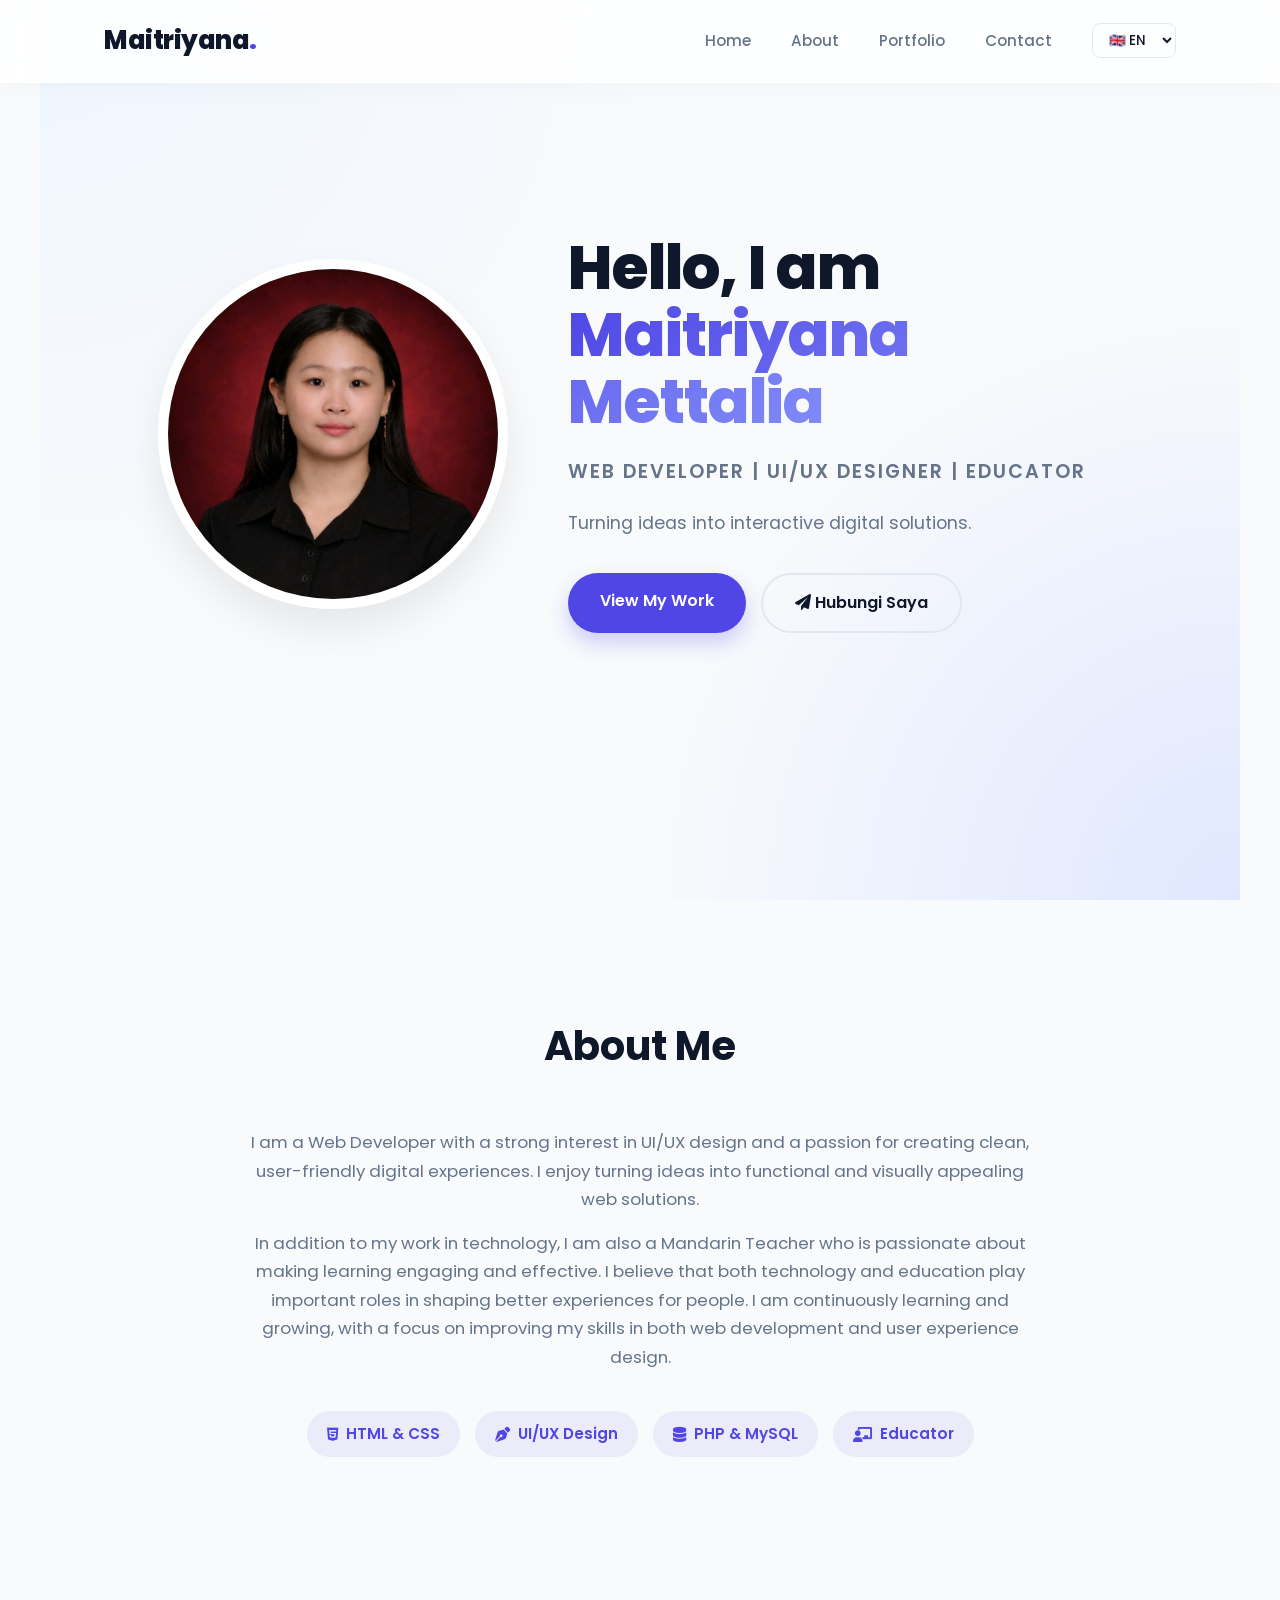
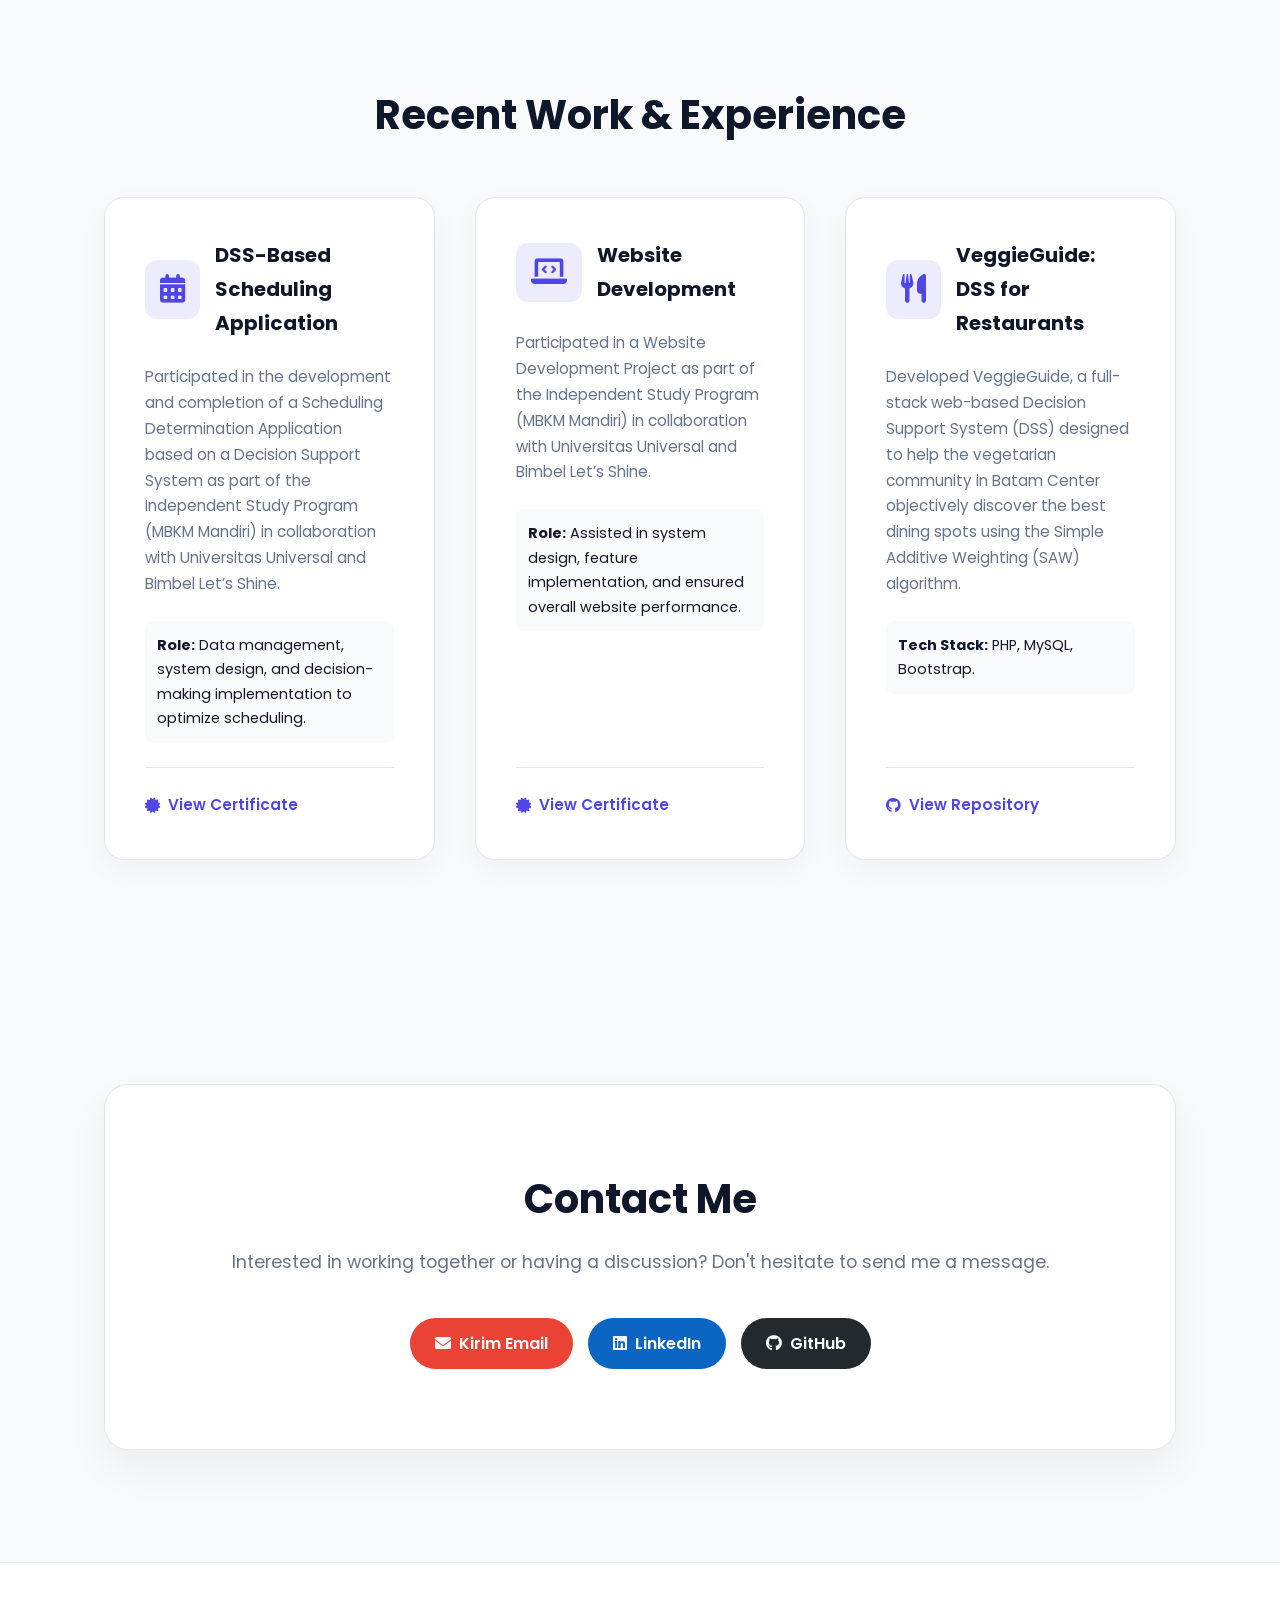
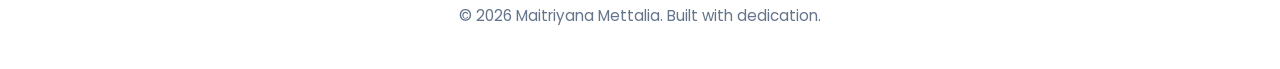
<file: portofolio/index.html>
<!DOCTYPE html>
<html lang="id">
<head>
    <meta charset="UTF-8">
    <meta name="viewport" content="width=device-width, initial-scale=1.0">
    <title>Portofolio Profesional | Maitriyana Mettalia</title>
    <link rel="stylesheet" href="https://cdnjs.cloudflare.com/ajax/libs/font-awesome/6.0.0/css/all.min.css">
    <link href="https://fonts.googleapis.com/css2?family=Poppins:wght@300;400;500;600;700;800&display=swap" rel="stylesheet">
    <link rel="stylesheet" href="style.css">
</head>
<body>

    <header>
        <nav class="navbar">
            <div class="logo">Maitriyana<span>.</span></div>
            <ul class="nav-links">
                <li><a href="#beranda" data-i18n="nav_home">Beranda</a></li>
                <li><a href="#tentang" data-i18n="nav_about">Tentang</a></li>
                <li><a href="#portofolio" data-i18n="nav_portfolio">Portofolio</a></li>
                <li><a href="#kontak" data-i18n="nav_contact">Kontak</a></li>
                <li class="lang-selector">
                    <select id="language-switcher">
                        <option value="id">🇮🇩 ID</option>
                        <option value="en">🇬🇧 EN</option>
                        <option value="zh">🇨🇳 ZH</option>
                    </select>
                </li>
            </ul>
            <div class="hamburger">
                <i class="fas fa-bars"></i>
            </div>
        </nav>
    </header>

    <section id="beranda" class="hero">
        <div class="hero-container">
            <div class="hero-image">
                <img src="foto.png" alt="Foto Profil Maitriyana Mettalia">
            </div>
            <div class="hero-content">
                <h1 data-i18n="hero_hello">Halo, Saya <br><span class="highlight">Maitriyana Mettalia</span></h1>
                <h3 data-i18n="hero_role">Web Developer | UI/UX Designer | Educator</h3>
                <p data-i18n="hero_desc">Mengubah Ide Menjadi Solusi Digital yang Interaktif.</p>
                <div class="hero-buttons">
                    <a href="#portofolio" class="btn btn-primary" data-i18n="hero_btn">Lihat Karya Saya</a>
                    <a href="#kontak" class="btn btn-outline"><i class="fas fa-paper-plane"></i> Hubungi Saya</a>
                </div>
            </div>
        </div>
    </section>

    <section id="tentang" class="about">
        <h2 class="section-title" data-i18n="about_title">Tentang Saya</h2>
        <div class="about-container">
            <div class="about-text">
                <p data-i18n="about_p1">Saya adalah seorang Web Developer dengan minat kuat pada desain UI/UX dan bersemangat menciptakan pengalaman digital yang bersih dan ramah pengguna. Saya senang mengubah ide menjadi solusi web yang fungsional dan menarik secara visual.</p>
                <p data-i18n="about_p2">Selain pekerjaan saya di bidang teknologi, saya juga seorang Guru Mandarin yang bersemangat membuat pembelajaran menjadi menarik dan efektif. Saya percaya bahwa teknologi dan pendidikan memainkan peran penting dalam membentuk pengalaman yang lebih baik bagi banyak orang.</p>
                
                <div class="skills-container">
                    <span class="skill-tag"><i class="fab fa-html5"></i> HTML & CSS</span>
                    <span class="skill-tag"><i class="fas fa-pen-nib"></i> UI/UX Design</span>
                    <span class="skill-tag"><i class="fas fa-database"></i> PHP & MySQL</span>
                    <span class="skill-tag"><i class="fas fa-chalkboard-teacher"></i> Educator</span>
                </div>
            </div>
        </div>
    </section>

    <section id="portofolio" class="portfolio">
        <h2 class="section-title" data-i18n="port_title">Karya Terbaru & Pengalaman</h2>
        <div class="portfolio-grid">
            
            <div class="project-card">
                <div class="project-content">
                    <div class="project-header">
                        <i class="fas fa-calendar-alt project-icon"></i>
                        <h3>DSS-Based Scheduling Application</h3>
                    </div>
                    <p data-i18n="proj1_desc">Berpartisipasi dalam pengembangan Aplikasi Penentuan Jadwal berbasis Sistem Pendukung Keputusan sebagai bagian dari Program Studi Independen (MBKM Mandiri).</p>
                    <div class="project-role">
                        <strong data-i18n="role_label">Peran:</strong> <span data-i18n="proj1_role">Manajemen data, desain sistem, dan implementasi keputusan.</span>
                    </div>
                </div>
                <div class="project-footer">
                    <a href="https://www.linkedin.com/in/maitriyana-mettalia/overlay/1776688630826/single-media-viewer/?profileId=ACoAAEQzmz0BlQxEG2X2-KrSVITSXhInn2BBWDU" target="_blank" class="btn-link"><i class="fas fa-certificate"></i> <span data-i18n="btn_cert">Lihat Sertifikat</span></a>
                </div>
            </div>

            <div class="project-card">
                <div class="project-content">
                    <div class="project-header">
                        <i class="fas fa-laptop-code project-icon"></i>
                        <h3>Website Development</h3>
                    </div>
                    <p data-i18n="proj2_desc">Berpartisipasi dalam Proyek Pengembangan Website sebagai bagian dari Program Studi Independen (MBKM Mandiri) bersama Universitas Universal.</p>
                    <div class="project-role">
                        <strong data-i18n="role_label">Peran:</strong> <span data-i18n="proj2_role">Membantu desain sistem, implementasi fitur, dan memastikan kinerja website.</span>
                    </div>
                </div>
                <div class="project-footer">
                    <a href="https://www.linkedin.com/in/maitriyana-mettalia/overlay/1776688769672/single-media-viewer/?profileId=ACoAAEQzmz0BlQxEG2X2-KrSVITSXhInn2BBWDU" target="_blank" class="btn-link"><i class="fas fa-certificate"></i> <span data-i18n="btn_cert">Lihat Sertifikat</span></a>
                </div>
            </div>

            <div class="project-card">
                <div class="project-content">
                    <div class="project-header">
                        <i class="fas fa-utensils project-icon"></i>
                        <h3>VeggieGuide: DSS for Restaurants</h3>
                    </div>
                    <p data-i18n="proj3_desc">Mengembangkan Sistem Pendukung Keputusan (SPK) web full-stack untuk membantu komunitas vegetarian menemukan tempat makan terbaik menggunakan algoritma SAW.</p>
                    <div class="project-role">
                        <strong>Tech Stack:</strong> PHP, MySQL, Bootstrap.
                    </div>
                </div>
                <div class="project-footer">
                    <a href="https://github.com/maitriyanamettallia/VeggieGuide/tree/main/WEB%20TA" target="_blank" class="btn-link"><i class="fab fa-github"></i> <span data-i18n="btn_repo">Lihat Repository</span></a>
                </div>
            </div>

        </div>
    </section>

    <section id="kontak" class="contact">
        <div class="contact-box">
            <h2 data-i18n="contact_title">Siap Memulai Proyek?</h2>
            <p data-i18n="contact_desc">Tertarik untuk bekerja sama atau berdiskusi? Jangan ragu untuk mengirimkan pesan kepada saya.</p>
            <div class="social-links">
                <a href="https://mail.google.com/mail/?view=cm&fs=1&to=maitriyanamettalia@gmail.com" target="_blank" class="social-btn email-btn"><i class="fas fa-envelope"></i> Kirim Email</a>
                <a href="https://www.linkedin.com/in/maitriyana-mettalia/" target="_blank" class="social-btn linkedin-btn"><i class="fab fa-linkedin"></i> LinkedIn</a>
                <a href="https://github.com/maitriyanamettallia" target="_blank" class="social-btn github-btn"><i class="fab fa-github"></i> GitHub</a>
            </div>
        </div>
    </section>

    <footer>
        <p>&copy; 2026 Maitriyana Mettalia. <span data-i18n="footer_text">Dibuat dengan dedikasi.</span></p>
    </footer>

    <script src="script.js"></script>
</body>
</html>
</file>
<file: portofolio/style.css>
/* --- PENGATURAN DASAR PREMIUM --- */
@import url('https://fonts.googleapis.com/css2?family=Poppins:wght@300;400;500;600;700;800&display=swap');

:root {
    --primary-color: #4f46e5; /* Biru Indigo Modern */
    --primary-hover: #4338ca;
    --text-dark: #0f172a;
    --text-light: #64748b;
    --bg-main: #f8fafc;
    --bg-card: #ffffff;
    --border-color: #e2e8f0;
}

* {
    margin: 0;
    padding: 0;
    box-sizing: border-box;
    font-family: 'Poppins', sans-serif; /* Font baru yang profesional */
    scroll-behavior: smooth;
}

body {
    background-color: var(--bg-main);
    color: var(--text-dark);
    line-height: 1.7;
}

/* --- NAVIGASI GLASSMORPHISM --- */
header {
    background: rgba(255, 255, 255, 0.85);
    backdrop-filter: blur(12px); /* Efek Kaca Blur */
    -webkit-backdrop-filter: blur(12px);
    border-bottom: 1px solid rgba(255, 255, 255, 0.3);
    position: fixed;
    width: 100%;
    top: 0;
    z-index: 1000;
    box-shadow: 0 4px 30px rgba(0, 0, 0, 0.03);
}

.navbar {
    display: flex;
    justify-content: space-between;
    align-items: center;
    padding: 1.2rem 5%;
    max-width: 1200px;
    margin: auto;
}

.logo {
    font-size: 1.6rem;
    font-weight: 800;
    color: var(--text-dark);
    letter-spacing: -0.5px;
}

.logo span {
    color: var(--primary-color);
}

.nav-links {
    list-style: none;
    display: flex;
    align-items: center;
}

.nav-links li {
    margin-left: 2.5rem;
}

.nav-links a {
    text-decoration: none;
    color: var(--text-light);
    font-weight: 500;
    font-size: 0.95rem;
    transition: all 0.3s ease;
}

.nav-links a:hover {
    color: var(--primary-color);
}

/* Pemilih Bahasa */
.lang-selector select {
    padding: 6px 12px;
    border: 1px solid var(--border-color);
    border-radius: 8px;
    background-color: transparent;
    color: var(--text-dark);
    font-weight: 500;
    cursor: pointer;
    outline: none;
    transition: all 0.3s;
}

.lang-selector select:hover {
    border-color: var(--primary-color);
    box-shadow: 0 0 0 3px rgba(79, 70, 229, 0.1);
}

.hamburger {
    display: none;
    cursor: pointer;
    font-size: 1.5rem;
    color: var(--text-dark);
}

/* --- HERO SECTION --- */
.hero {
    min-height: 100vh;
    display: flex;
    align-items: center;
    justify-content: center;
    padding-top: 80px;
    background: radial-gradient(circle at top left, #eff6ff, transparent 40%),
                radial-gradient(circle at bottom right, #e0e7ff, transparent 40%);
}

.hero-container {
    display: flex;
    align-items: center;
    justify-content: space-between;
    max-width: 1200px;
    width: 90%;
    margin: auto;
    gap: 60px;
}

.hero-content {
    flex: 1;
}

.hero-content h1 {
    font-size: 3.8rem;
    font-weight: 800;
    line-height: 1.1;
    margin-bottom: 20px;
    color: var(--text-dark);
    letter-spacing: -1px;
}

.highlight {
    background: linear-gradient(135deg, var(--primary-color), #818cf8);
    -webkit-background-clip: text;
    -webkit-text-fill-color: transparent;
}

.hero-content h3 {
    font-size: 1.2rem;
    font-weight: 600;
    color: var(--text-light);
    margin-bottom: 20px;
    text-transform: uppercase;
    letter-spacing: 2px;
}

.hero-content p {
    font-size: 1.1rem;
    color: var(--text-light);
    margin-bottom: 35px;
    max-width: 500px;
}

/* Tombol Premium */
.hero-buttons {
    display: flex;
    gap: 15px;
}

.btn {
    display: inline-block;
    padding: 14px 32px;
    border-radius: 50px; /* Bentuk pil modern */
    font-weight: 600;
    text-decoration: none;
    transition: all 0.3s ease;
}

.btn-primary {
    background-color: var(--primary-color);
    color: white;
    box-shadow: 0 10px 20px rgba(79, 70, 229, 0.25);
}

.btn-primary:hover {
    background-color: var(--primary-hover);
    transform: translateY(-3px);
    box-shadow: 0 15px 25px rgba(79, 70, 229, 0.35);
}

.btn-outline {
    background-color: transparent;
    color: var(--text-dark);
    border: 2px solid var(--border-color);
}

.btn-outline:hover {
    border-color: var(--primary-color);
    color: var(--primary-color);
    transform: translateY(-3px);
}

/* Animasi Floating Gambar */
@keyframes float {
    0% { transform: translateY(0px); }
    50% { transform: translateY(-15px); }
    100% { transform: translateY(0px); }
}

.hero-image {
    flex: 0 0 350px;
    display: flex;
    justify-content: center;
}

.hero-image img {
    width: 350px;
    height: 350px;
    border-radius: 50%;
    object-fit: cover;
    border: 10px solid white;
    box-shadow: 0 20px 40px rgba(0,0,0,0.08);
    animation: float 5s ease-in-out infinite; /* Memanggil efek animasi */
}

/* --- BAGIAN UMUM --- */
section {
    padding: 7rem 5%;
    max-width: 1200px;
    margin: auto;
}

.section-title {
    text-align: center;
    font-size: 2.5rem;
    font-weight: 700;
    margin-bottom: 3rem;
    color: var(--text-dark);
}

/* --- TENTANG SAYA --- */
.about-text {
    text-align: center;
    max-width: 800px;
    margin: auto;
}

.about-text p {
    color: var(--text-light);
    font-size: 1.05rem;
    margin-bottom: 15px;
}

.skills-container {
    margin-top: 2.5rem;
    display: flex;
    justify-content: center;
    flex-wrap: wrap;
    gap: 15px;
}

.skill-tag {
    background-color: rgba(79, 70, 229, 0.08);
    color: var(--primary-color);
    padding: 10px 20px;
    border-radius: 30px;
    font-weight: 600;
    font-size: 0.95rem;
    display: flex;
    align-items: center;
    gap: 8px;
    transition: all 0.3s;
}

.skill-tag:hover {
    background-color: var(--primary-color);
    color: white;
    transform: translateY(-2px);
}

/* --- PORTOFOLIO --- */
.portfolio-grid {
    display: grid;
    grid-template-columns: repeat(auto-fit, minmax(320px, 1fr));
    gap: 2.5rem;
}

.project-card {
    background-color: var(--bg-card);
    border-radius: 20px;
    padding: 2.5rem;
    box-shadow: 0 10px 30px rgba(0,0,0,0.04);
    border: 1px solid var(--border-color);
    display: flex;
    flex-direction: column;
    justify-content: space-between;
    transition: all 0.4s cubic-bezier(0.4, 0, 0.2, 1); /* Transisi sangat halus */
}

.project-card:hover {
    transform: translateY(-10px);
    box-shadow: 0 20px 40px rgba(0,0,0,0.08);
    border-color: var(--primary-color);
}

.project-header {
    display: flex;
    align-items: center;
    gap: 15px;
    margin-bottom: 1.5rem;
}

.project-icon {
    font-size: 1.8rem;
    color: var(--primary-color);
    background: rgba(79, 70, 229, 0.1);
    padding: 15px;
    border-radius: 12px;
}

.project-content h3 {
    font-size: 1.25rem;
    font-weight: 700;
}

.project-content p {
    color: var(--text-light);
    font-size: 0.95rem;
    margin-bottom: 1.5rem;
}

.project-role {
    font-size: 0.9rem;
    background: var(--bg-main);
    padding: 12px;
    border-radius: 8px;
    color: var(--text-dark);
}

.project-footer {
    margin-top: 1.5rem;
    padding-top: 1.5rem;
    border-top: 1px solid var(--border-color);
}

.btn-link {
    color: var(--primary-color);
    text-decoration: none;
    font-weight: 600;
    font-size: 0.95rem;
    display: inline-flex;
    align-items: center;
    gap: 8px;
    transition: color 0.3s;
}

.btn-link:hover {
    color: var(--primary-hover);
}

/* --- KONTAK --- */
.contact-box {
    background-color: var(--bg-card);
    border-radius: 24px;
    padding: 5rem 3rem;
    text-align: center;
    box-shadow: 0 20px 40px rgba(0,0,0,0.05);
    border: 1px solid var(--border-color);
}

.contact-box h2 {
    font-size: 2.5rem;
    font-weight: 700;
    margin-bottom: 15px;
}

.contact-box p {
    color: var(--text-light);
    font-size: 1.1rem;
    margin-bottom: 2.5rem;
}

.social-links {
    display: flex;
    justify-content: center;
    gap: 15px;
    flex-wrap: wrap;
}

.social-btn {
    padding: 12px 25px;
    border-radius: 50px;
    text-decoration: none;
    font-weight: 600;
    display: inline-flex;
    align-items: center;
    gap: 8px;
    transition: all 0.3s;
}

.email-btn { background-color: #ea4335; color: white; }
.linkedin-btn { background-color: #0a66c2; color: white; }
.github-btn { background-color: #24292e; color: white; }

.social-btn:hover {
    transform: translateY(-3px);
    filter: brightness(1.1);
    box-shadow: 0 10px 20px rgba(0,0,0,0.1);
}

/* --- FOOTER --- */
footer {
    text-align: center;
    padding: 2.5rem;
    background-color: var(--bg-card);
    color: var(--text-light);
    border-top: 1px solid var(--border-color);
    font-size: 0.95rem;
}

/* --- RESPONSIVITAS MOBILE --- */
@media (max-width: 992px) {
    .hero-content h1 { font-size: 3rem; }
    .hero-image { flex: 0 0 280px; }
    .hero-image img { width: 280px; height: 280px; }
}

@media (max-width: 768px) {
    .nav-links {
        display: none;
        flex-direction: column;
        position: absolute;
        top: 100%;
        left: 0;
        width: 100%;
        background-color: rgba(255, 255, 255, 0.95);
        backdrop-filter: blur(10px);
        box-shadow: 0 10px 20px rgba(0,0,0,0.05);
        padding: 20px 0;
    }
    
    .nav-links.active { display: flex; }
    .nav-links li { margin: 15px 0; text-align: center; }
    .hamburger { display: block; }

    .hero { padding-top: 120px; }
    .hero-container {
        flex-direction: column-reverse;
        text-align: center;
        gap: 40px;
    }
    
    .hero-buttons { justify-content: center; }
    
    .hero-image img {
        width: 250px;
        height: 250px;
    }

    .contact-box { padding: 3rem 1.5rem; }
}
</file>
